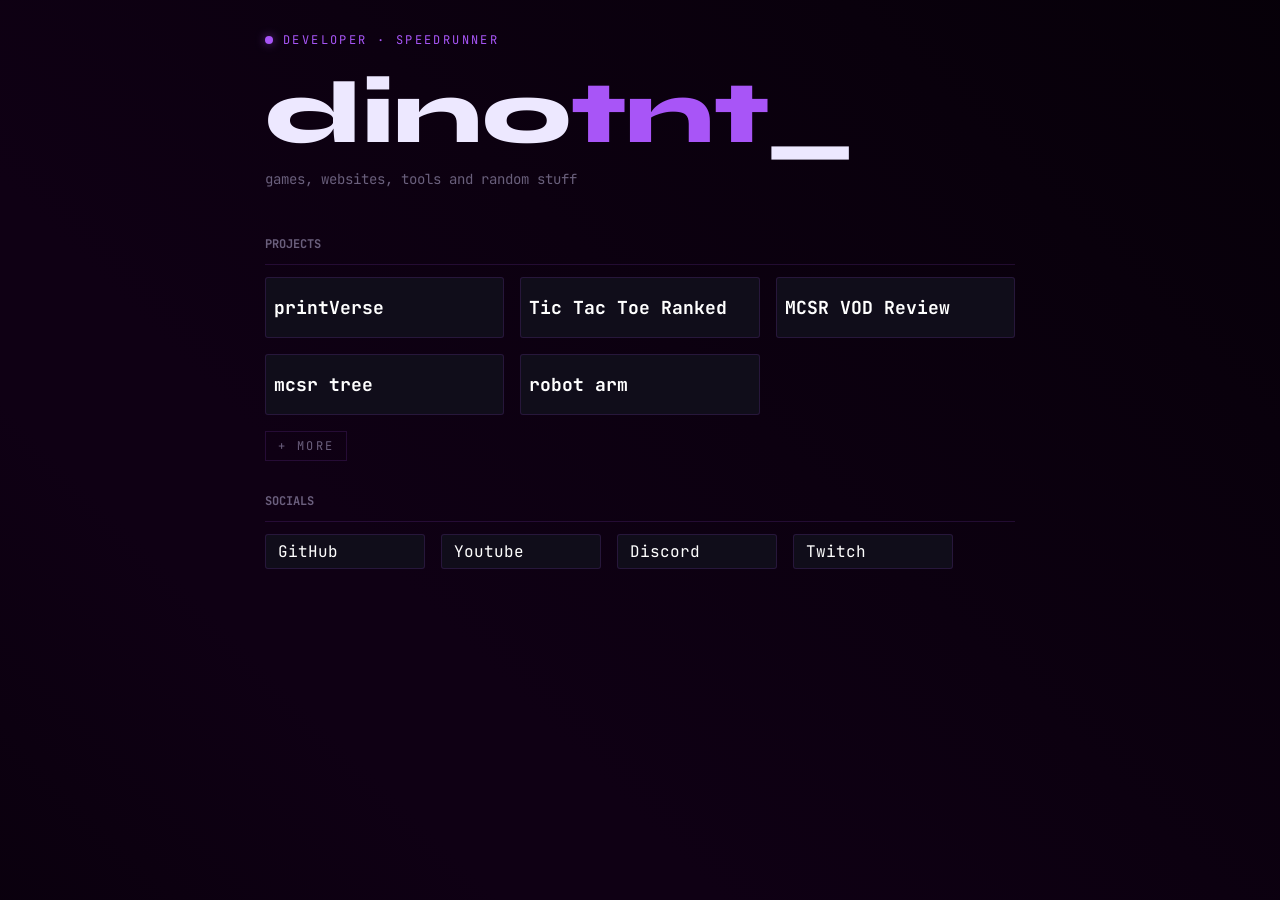
<file: index.html>
<!doctype html>
<html lang="en">
	<head>
		<title>dinotnt_</title>
		<meta charset="utf-8" />
		<meta name="viewport" content="width=device-width, initial-scale=1" />
		<link rel="stylesheet" href="/style.css" />
		<link rel="preconnect" href="https://fonts.googleapis.com" />
		<link rel="preconnect" href="https://fonts.gstatic.com" crossorigin />
		<link
			href="https://fonts.googleapis.com/css2?family=JetBrains+Mono:wght@300;400;500;700&amp;family=Syne:wght@400;700;800&amp;display=swap"
			rel="stylesheet"
		/>
		<script src="/script.js"></script>
	</head>
	<body>
		<div id="page">
			<div id="header">
				<div class="subtext">
					<div id="dot"></div>
					<p>developer · speedrunner</p>
				</div>
				<h1>dino<a style="color: var(--accent-color)">tnt</a>_</h1>
				<p class="subtext2">games, websites, tools and random stuff</p>
			</div>
			<div id="projects-c">
				<div class="section-header"><p>projects</p></div>
				<div id="projects"></div>
				<button
					id="show-hidden"
					onclick="toggleHiddenProjects()"
					aria-expanded="false"
					aria-controls="hidden-projects"
				>
					+ More
				</button>
				<div id="hidden-projects" aria-hidden="true"></div>
			</div>
      <div id="socials">
        <div class="section-header"><p>socials</p></div>
        <div id="socials-list">
					<a class="social" href="https://github.com/dinotnt-labs" target="_blank" rel="noopener noreferrer">
						<p>GitHub</p>
					</a>
					<a class="social" href="https://youtube.com/@dinotnt" target="_blank" rel="noopener noreferrer">
						<p>Youtube</p>
					</a>
					<a class="social" href="https://discord.com/users/934411864123797574" target="_blank" rel="noopener noreferrer">
						<p>Discord</p>
					</a>
					<a class="social" href="https://twitch.tv/dinotnt" target="_blank" rel="noopener noreferrer">
						<p>Twitch</p>
					</a>
        </div>
      </div>
		</div>
	</body>
</html>
</file>
<file: style.css>
:root {
    --accent-color: #a855f7;
    --light-accent-color: #ede8ff;
    --background-color: #08060f;
    --surface-color: #100d1a;
    --muted-color: rgba(220, 210, 255, 0.45);
    --border-color: rgba(168, 85, 247, 0.15);
    --bg-one: 45%;
    --bg-two: 55%;
    --mono: 'JetBrains Mono', Courier, monospace;
    --hover-color: rgba(154, 56, 247, 0.212);
}

html, body {
    width: 100%;
    height: 100%;
    margin: 0;
    padding: 0;
    background-color: var(--background-color);
    background-image: linear-gradient(45deg,rgb(0, 0, 0) -50%, rgb(15, 0, 20) var(--bg-one), rgb(15, 0, 20) var(--bg-two), rgb(0, 0, 0) 150%);
    color: #ffffff;
    display: flex;
    flex-direction: column;
    align-items: center;
    user-select: none;
    --webkit-user-select: none;
    --moz-user-select: none;
    --ms-user-select: none;
}

html.project-document {
    background-attachment: fixed;
}

body.project-page {
    height: auto;
    min-height: 100vh;
    background-color: transparent;
    background-image: none;
}

#header h1 {
    margin: 0;
    font-family: "Syne", sans-serif;
    font-size: 88px;
    font-weight: 800;
    line-height: 0.95;
    color: var(--light-accent-color);
}

#header.project-header {
    align-self: stretch;
    box-sizing: border-box;
    padding: 20px;
}

#header.project-header a {
    color: var(--light-accent-color);
    font-family: "Syne", sans-serif;
    font-size: 28px;
    font-weight: 800;
    line-height: 1;
    text-decoration: none;
}

#header.project-header a span:nth-child(2) {
    color: var(--accent-color);
}

#header.project-header a:focus-visible {
    outline: 1px solid var(--accent-color);
    outline-offset: 5px;
}

@media (max-width: 480px) {
    #header h1 {
        font-size: 56px;
    }
}

#header > div:first-child {
    display: flex;
    align-items: center;
    gap: 10px;
    margin-bottom: 12px;
}

#dot {
    width: 8px;
    height: 8px;
    flex: 0 0 8px;
    border-radius: 50%;
    background-color: var(--accent-color);
    box-shadow: 0 0 10px color-mix(in srgb, var(--accent-color) 55%, transparent);
    animation: dot-pulse 1.8s ease-in-out infinite;
}

@keyframes dot-pulse {
    0%, 100% {
        opacity: 0.65;
        transform: scale(0.85);
    }
    50% {
        opacity: 1;
        transform: scale(1.15);
    }
}

.subtext p {
    font-family: "JetBrains Mono", Courier, monospace;
    font-size: 12px;
    color: var(--accent-color);
    text-transform: uppercase;
    letter-spacing: 0.2em;
}

.subtext2 {
    font-family: "JetBrains Mono", Courier, monospace;
    font-size: 14px;
    color: var(--muted-color);
    text-transform: lowercase;
}

#page {
    width: min(750px, calc(100vw - 40px));
    box-sizing: border-box;
    margin: 20px;
}

#projects, #hidden-projects {
    display: grid;
    grid-template-columns: repeat(auto-fit, minmax(min(200px, 100%), 1fr));
    gap: 16px;
}

#hidden-projects {
    height: 0;
    margin-top: 0;
    overflow: hidden;
    opacity: 0;
    transition:
        height 0.45s cubic-bezier(0.22, 1, 0.36, 1),
        margin-top 0.4s cubic-bezier(0.22, 1, 0.36, 1),
        opacity 0.3s ease;
}

#hidden-projects.is-open {
    /* margin-top: 16px; */
    opacity: 1;
}

#projects-c {
    margin-top: 48px;
}

.project {
    background-color: var(--surface-color);
    border: 1px solid var(--border-color);
    border-radius: 3px;
    font-family: var(--mono);
    font-size: 12px;
    padding-left: 8px;
    display: flex;
    align-items: center;
    gap: 8px;
}

.project h2 {
    overflow: hidden;
    white-space: nowrap;
}

.project:hover {
    border-color: var(--accent-color);
    background-color: var(--hover-color);
    transition: background-color 0.2s ease, border-color 0.2s ease;
}

.arrow {
    transform: translateX(50px);
    opacity: 0;
    font-size: 18px;
    color: var(--accent-color);
    transition: transform 0.2s ease, opacity 0.2s ease;
}

.project:hover .arrow {
    transform: translateX(0);
    opacity: 1;
}

.project:hover .bookbutton {
    opacity: 1;
}

.bookbutton {
    opacity: 0;
    color: var(--accent-color);
    background: none;
    border: 1px solid var(--border-color);
    margin-left: auto;
    margin-right: 10px;
    font-size: 18px;
    transition: opacity 0.2s ease;
}

.bookbutton:hover,
.bookbutton:focus-visible {
    color: var(--light-accent-color);
    border-color: var(--accent-color);
}

.section-header {
    font-family: var(--mono);
    font-size: 12px;
    font-weight: 700;
    color: var(--muted-color);
    margin-bottom: 12px;
    text-transform: uppercase;
    border-bottom: 1px solid var(--border-color);
}

#show-hidden {
    display: inline-flex;
    align-items: center;
    gap: 8px;
    font-family: var(--mono);
    font-size: 12px;
    color: var(--muted-color);
    text-transform: uppercase;
    letter-spacing: 0.2em;
    cursor: pointer;
    margin-top: 16px;
    margin-bottom: 16px;
    background: none;
    border: 1px solid var(--border-color);
    padding: 6px 12px;
    transition: color 0.2s ease, border-color 0.2s ease;
}

#show-hidden::after {
    color: var(--accent-color);
    font-size: 18px;
    line-height: 1;
    transition: transform 0.25s ease;
}

#show-hidden:hover,
#show-hidden:focus-visible {
    color: var(--light-accent-color);
    border-color: var(--accent-color);
}

#socials {
    margin-top: 16px;
}

.social {
    display: flex;
    align-items: center;
    justify-content: space-between;
    gap: 10px;
    box-sizing: border-box;
    font-family: var(--mono);
    font-size: 16px;
    background-color: var(--surface-color);
    border: 1px solid var(--border-color);
    border-radius: 3px;
    padding: 6px 12px;
    color: white;
    text-decoration: none;
    transition: background-color 0.2s ease, border-color 0.2s ease;
}

#socials-list {
    display: grid;
    grid-template-columns: repeat(auto-fill, minmax(min(140px, 100%), 160px));
    gap: 16px;
}

.social p {
    margin: 0;
}

.social::after {
    content: "↗";
    color: var(--accent-color);
    opacity: 0;
    transform: translateX(8px);
    transition: transform 0.2s ease, opacity 0.2s ease;
}

.social:hover,
.social:focus-visible {
    border-color: var(--accent-color);
    background-color: var(--hover-color);
}

.social:hover::after,
.social:focus-visible::after {
    opacity: 1;
    transform: translateX(0);
}

#con {
    width: min(750px, calc(100vw - 40px));
    box-sizing: border-box;
    margin: 40px 20px;
    color: var(--light-accent-color);
    font-family: var(--mono);
    font-size: 14px;
    line-height: 1.8;
    user-select: text;
}

#con h1,
#con h2,
#con h3,
#con h4,
#con h5,
#con h6 {
    color: var(--accent-color);
    font-family: "Syne", sans-serif;
    line-height: 1.2;
    margin: 1.5em 0 0.6em;
}

#con h1 {
    margin-top: 0;
    font-size: 40px;
    font-weight: 800;
}

#con h2 {
    padding-bottom: 8px;
    border-bottom: 1px solid var(--border-color);
}

#con a {
    color: var(--accent-color);
}

#con code,
#con pre {
    font-family: var(--mono);
    background-color: var(--surface-color);
}

#con code {
    padding: 2px 5px;
    color: var(--light-accent-color);
}

#con pre {
    overflow-x: auto;
    padding: 16px;
    border: 1px solid var(--border-color);
    border-radius: 3px;
}

#con pre code {
    padding: 0;
}

#con blockquote {
    margin: 20px 0;
    padding-left: 16px;
    border-left: 2px solid var(--accent-color);
    color: var(--muted-color);
}

#con hr {
    border: 0;
    border-top: 1px solid var(--border-color);
}

#con img {
    max-width: 100%;
    height: auto;
}

#con li::marker {
    color: var(--accent-color);
}
</file>
